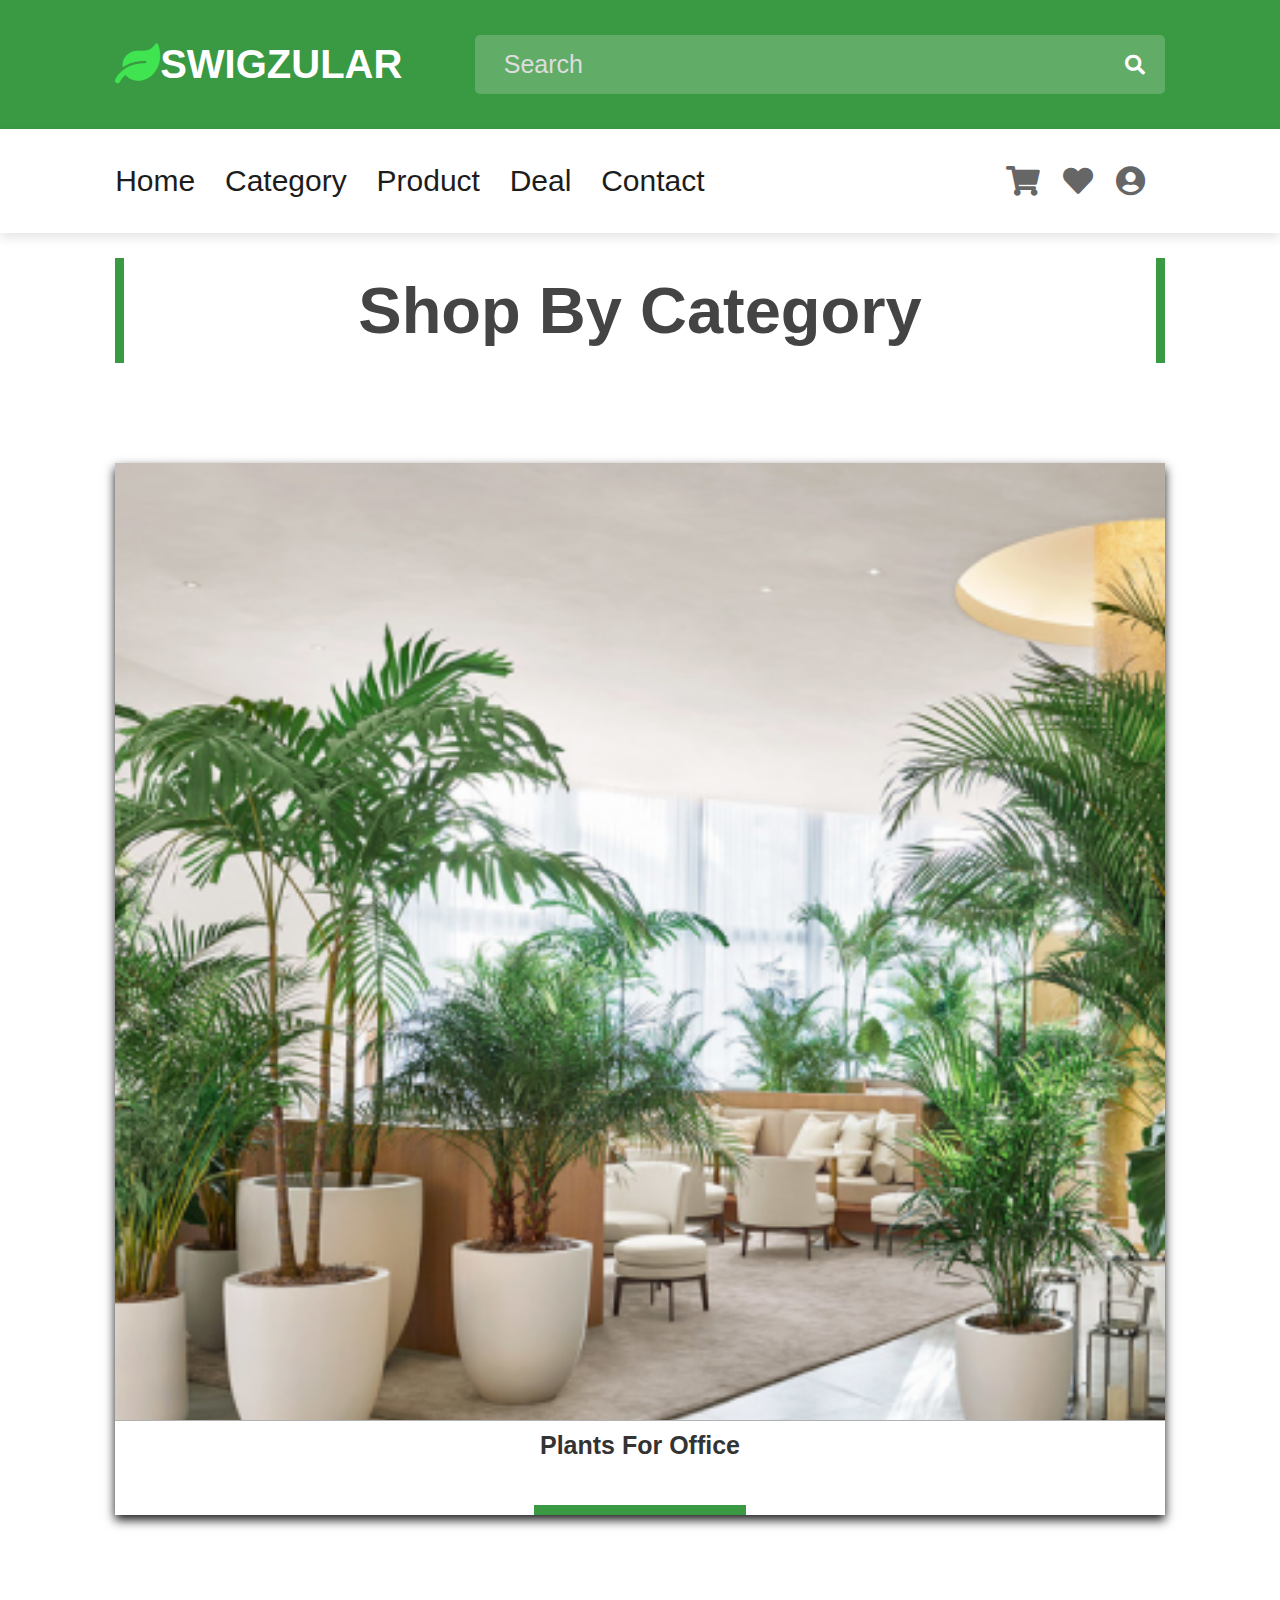
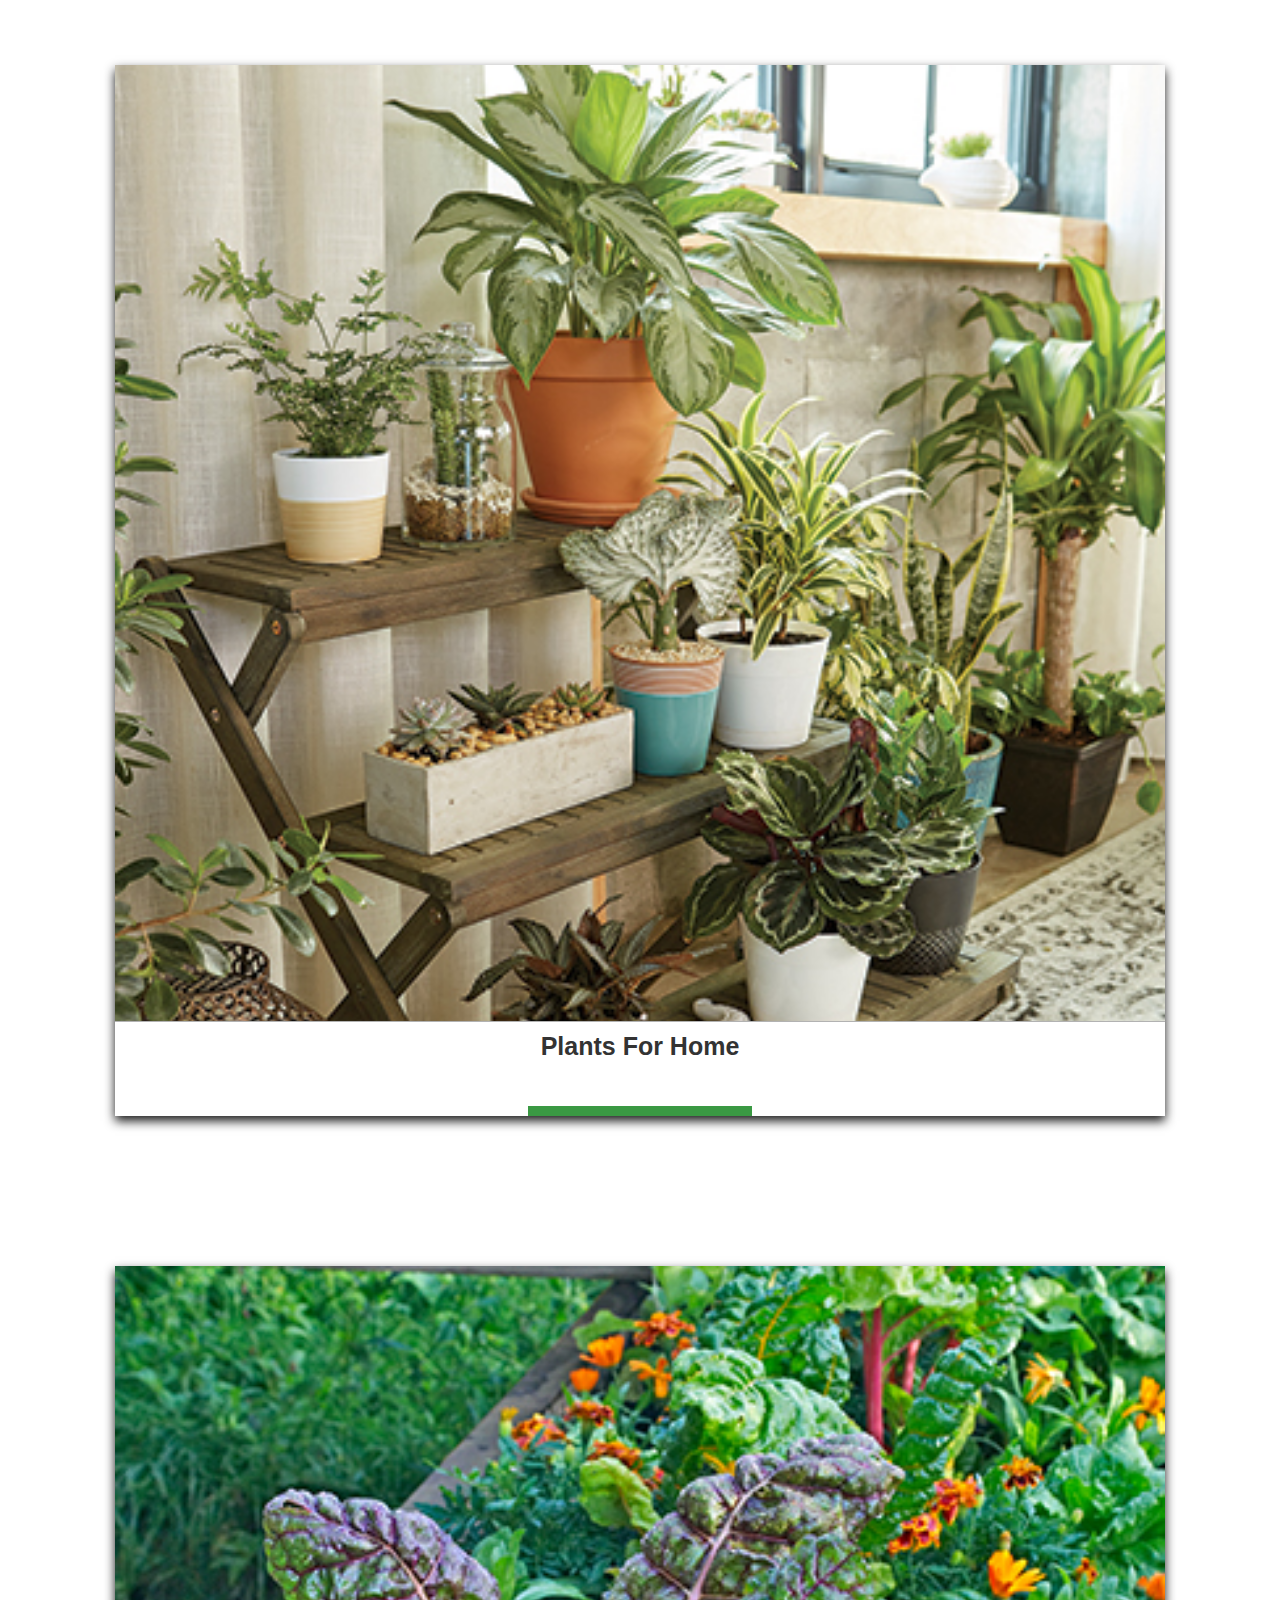
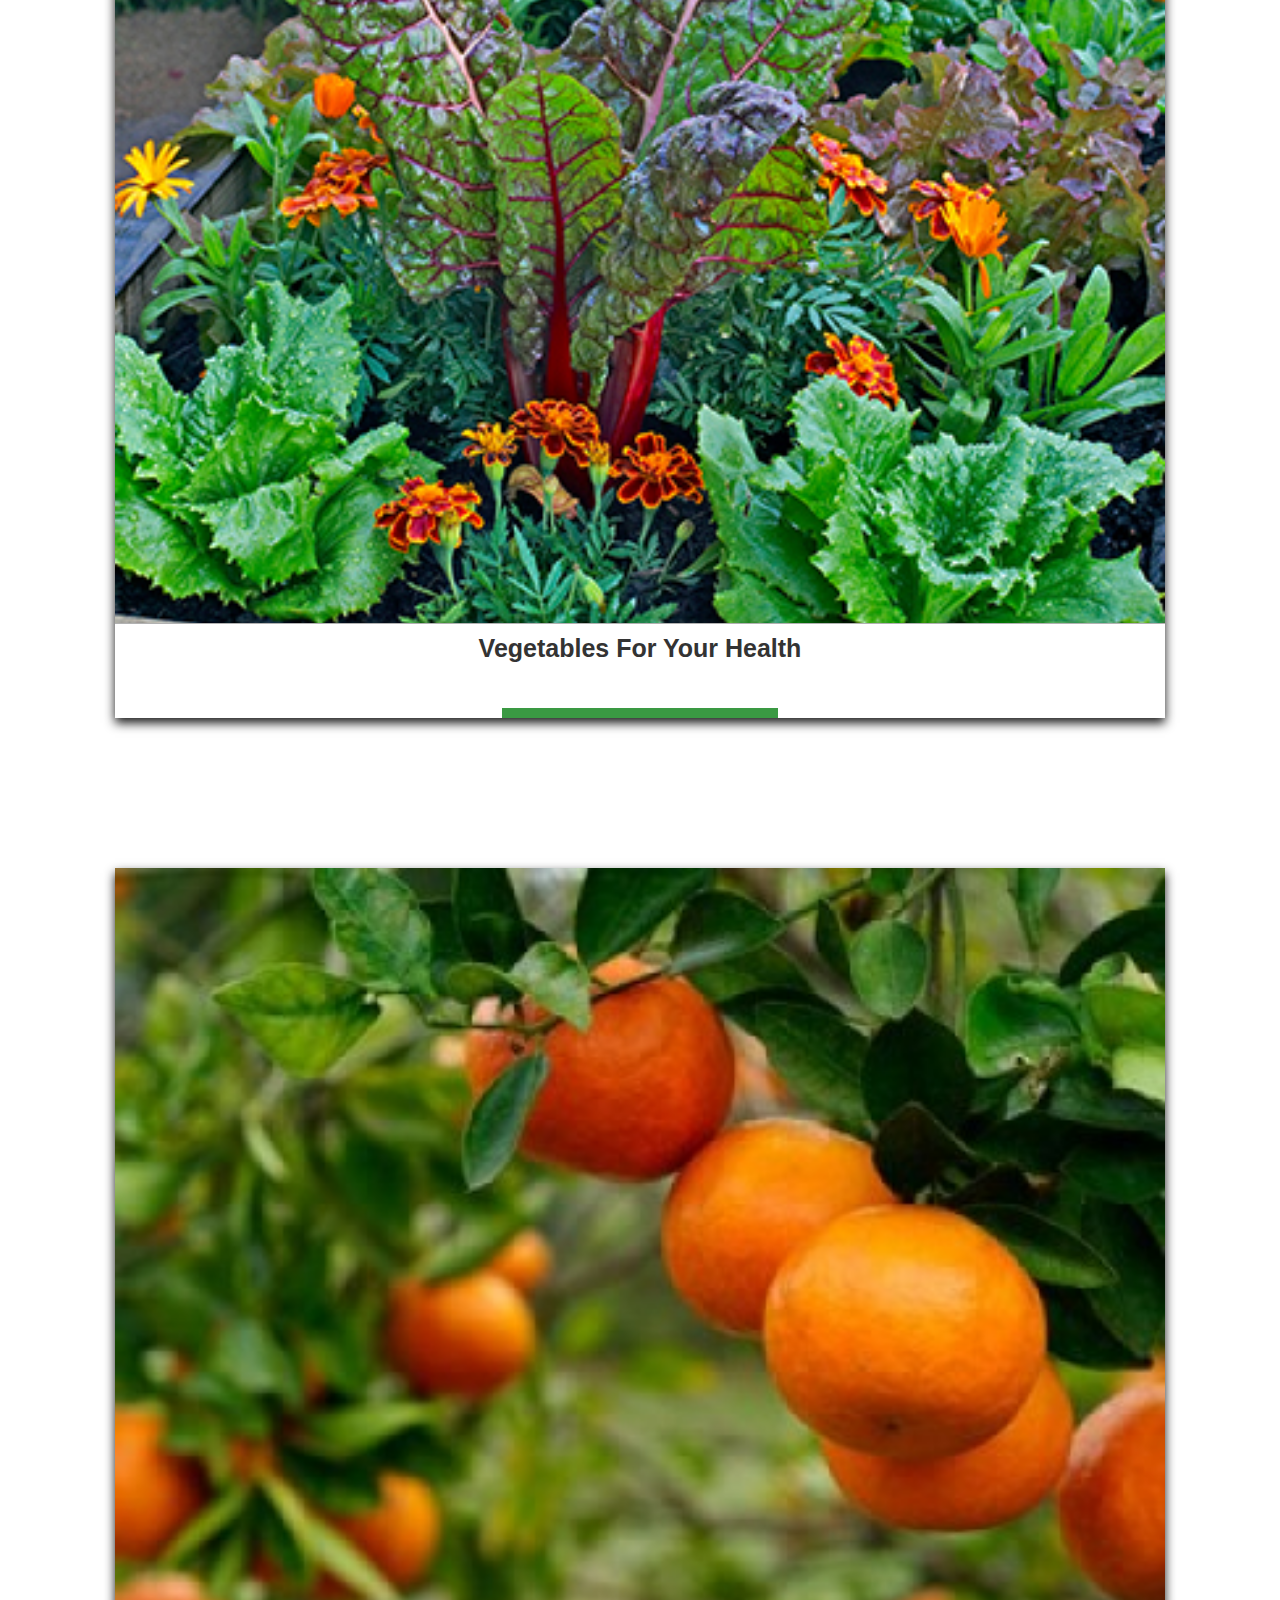
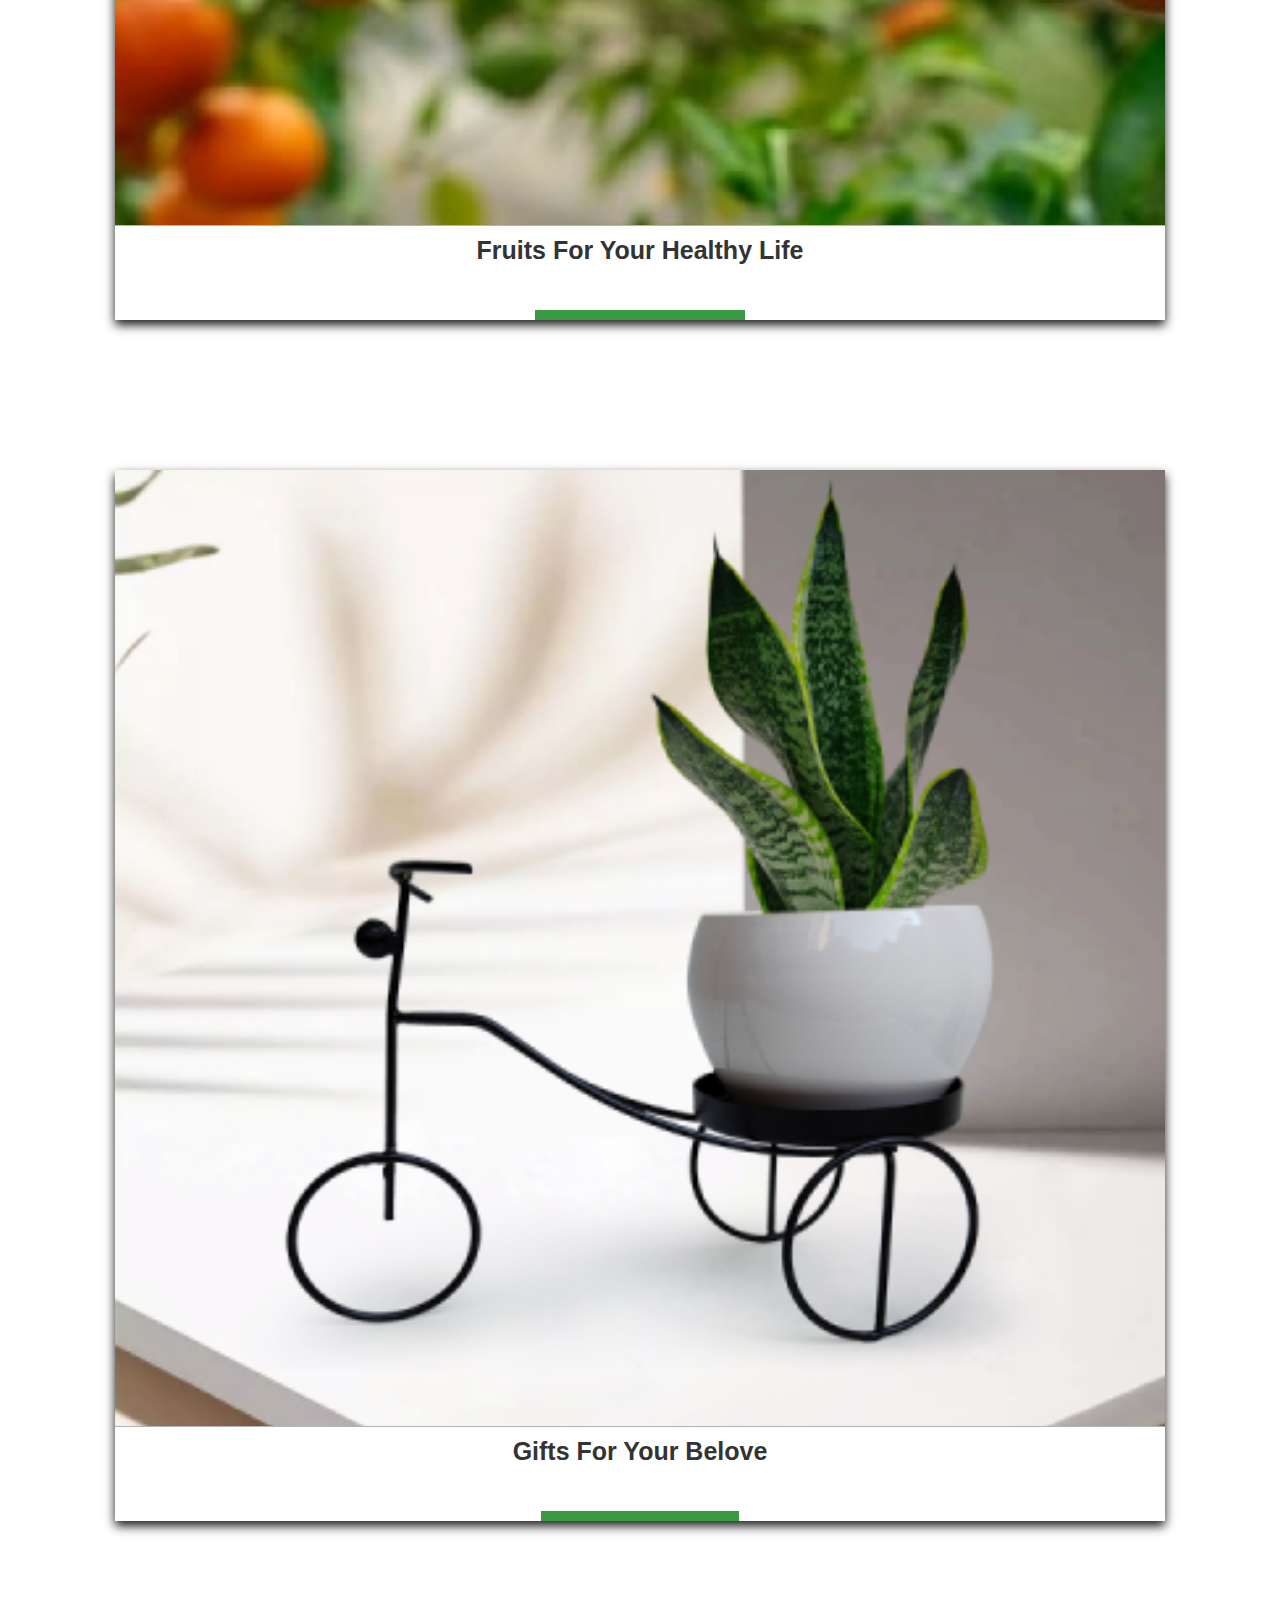
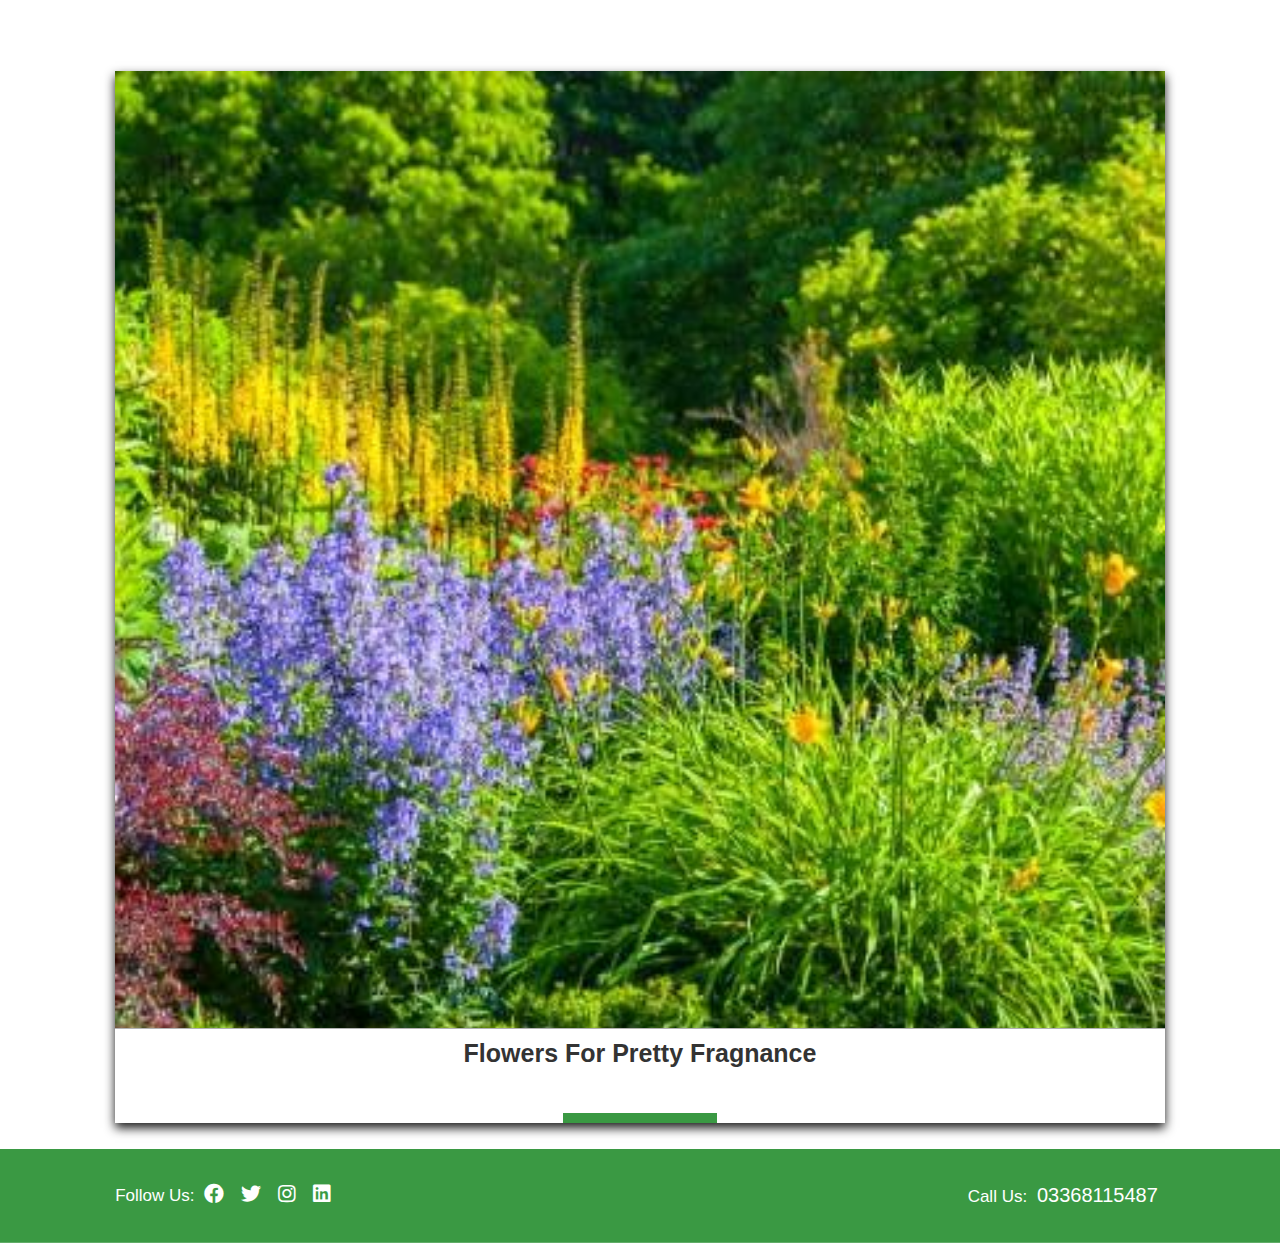
<file: GEENRY!/category.html>
<!DOCTYPE html>
<html lang="en">
  <head>
    <meta charset="UTF-8" />
    <meta name="viewport" content="width=device-width, initial-scale=1.0" />
    <title>GREENRY | Home</title>
    <link
      rel="stylesheet"
      href="https://unpkg.com/swiper/swiper-bundle.min.css"
    />

    <link rel="stylesheet" href="https://cdnjs.cloudflare.com/ajax/libs/font-awesome/5.15.3/css/all.min.css">
    <link rel="stylesheet" href="style.css" />
  </head>
  <body>
    <header>
      

      <div class="header-2">
        <a href="#" class="logo"><i class="fas fa-leaf"></i>SWIGZULAR</a>

        <form action="" class="search-bar-container">
          <input type="search" id="search-bar" placeholder="  search " />
          <label for="search-bar" class="fas fa-search"></label>
        </form>
      </div>

      <div class="header-3">
        <div id="menu-bar" class="fas fa-bars"></div>

        <nav class="navbar">
          <a href="index.html">home</a>
          <a href="category.html">category</a>
          <a href="product.html">product</a>
          <a href="deal.html">deal</a>
          <a href="contact.html">contact</a>
        </nav>
        <div class="icons">
          <a href="#" class="fas fa-shopping-cart"></a>
          <a href="#" class="fas fa-heart"></a>
          <a href="#" class="fas fa-user-circle"></a>
        </div>
      </div>
    </header>


<!-- catogoy stars from here -->








<section class="category" id="category">
  <h1 class="headin">shop by category</h1>

  <div class="box-container">


<!-- office plant -->
    <div class="box" >
      <img src="cate/office plants.jpg" alt="">
      <div class="content">
        <h3>plants for  office</h3>
        <a href="#" class="btn">office plants</a>
      </div>
    </div>


    <!-- home plant -->
    <div class="box" >
      <img src="cate/home lant 2.jpg" alt="">
      <div class="content">
        <h3>plants for home</h3>
        <a href="#" class="btn">HOME plants</a>
      </div>
    </div>

<!-- vegetables plant -->
    <div class="box" >
      <img src="cate/vegetables.jpg" alt="">
      <div class="content">
        <h3>Vegetables for your health</h3>
        <a href="#" class="btn">Vegetables plants</a>
      </div>
    </div>


<!-- fruits plant -->
    <div class="box" >
      <img src="cate/fruits3.jpg" alt="">
      <div class="content">
        <h3>fruits for your healthy life</h3>
        <a href="#" class="btn">fruits plants</a>
      </div>
    </div>


    <!-- Gifts plant -->
    <div class="box" >
      <img src="cate/gift.jpg.png" alt="">
      <div class="content">
        <h3>Gifts for your belove</h3>
        <a href="#" class="btn">Gifts plants</a>
      </div>
    </div>

<!--  flowers -->
    <div class="box" >
      <img src="cate/flower.jpg" alt="">
      <div class="content">
        <h3>flowers for pretty fragnance</h3>
        <a href="#" class="btn">Flowers</a>
      </div>
    </div>






  </div>
  </section>



<!-- catogory ends from here -->



<br>










<a href="#category" class="scroll-top fas fa-angle-up "></a>

        
    <div class="header-1">
        <div class="share">
          <span>follow us:</span>
          <a href="#" class="fab fa-facebook"></a>
          <a href="#" class="fab fa-twitter"></a>
          <a href="#" class="fab fa-instagram"></a>
          <a href="#" class="fab fa-linkedin"></a>
        </div>

        <div class="call">
          <span>call us:</span>
          <a href="#">03368115487</a>
        </div>
      </div>

    <script src="https://unpkg.com/swiper/swiper-bundle.min.js"></script>

    <script src="script.js"></script>
  </body>
</html>
</file>
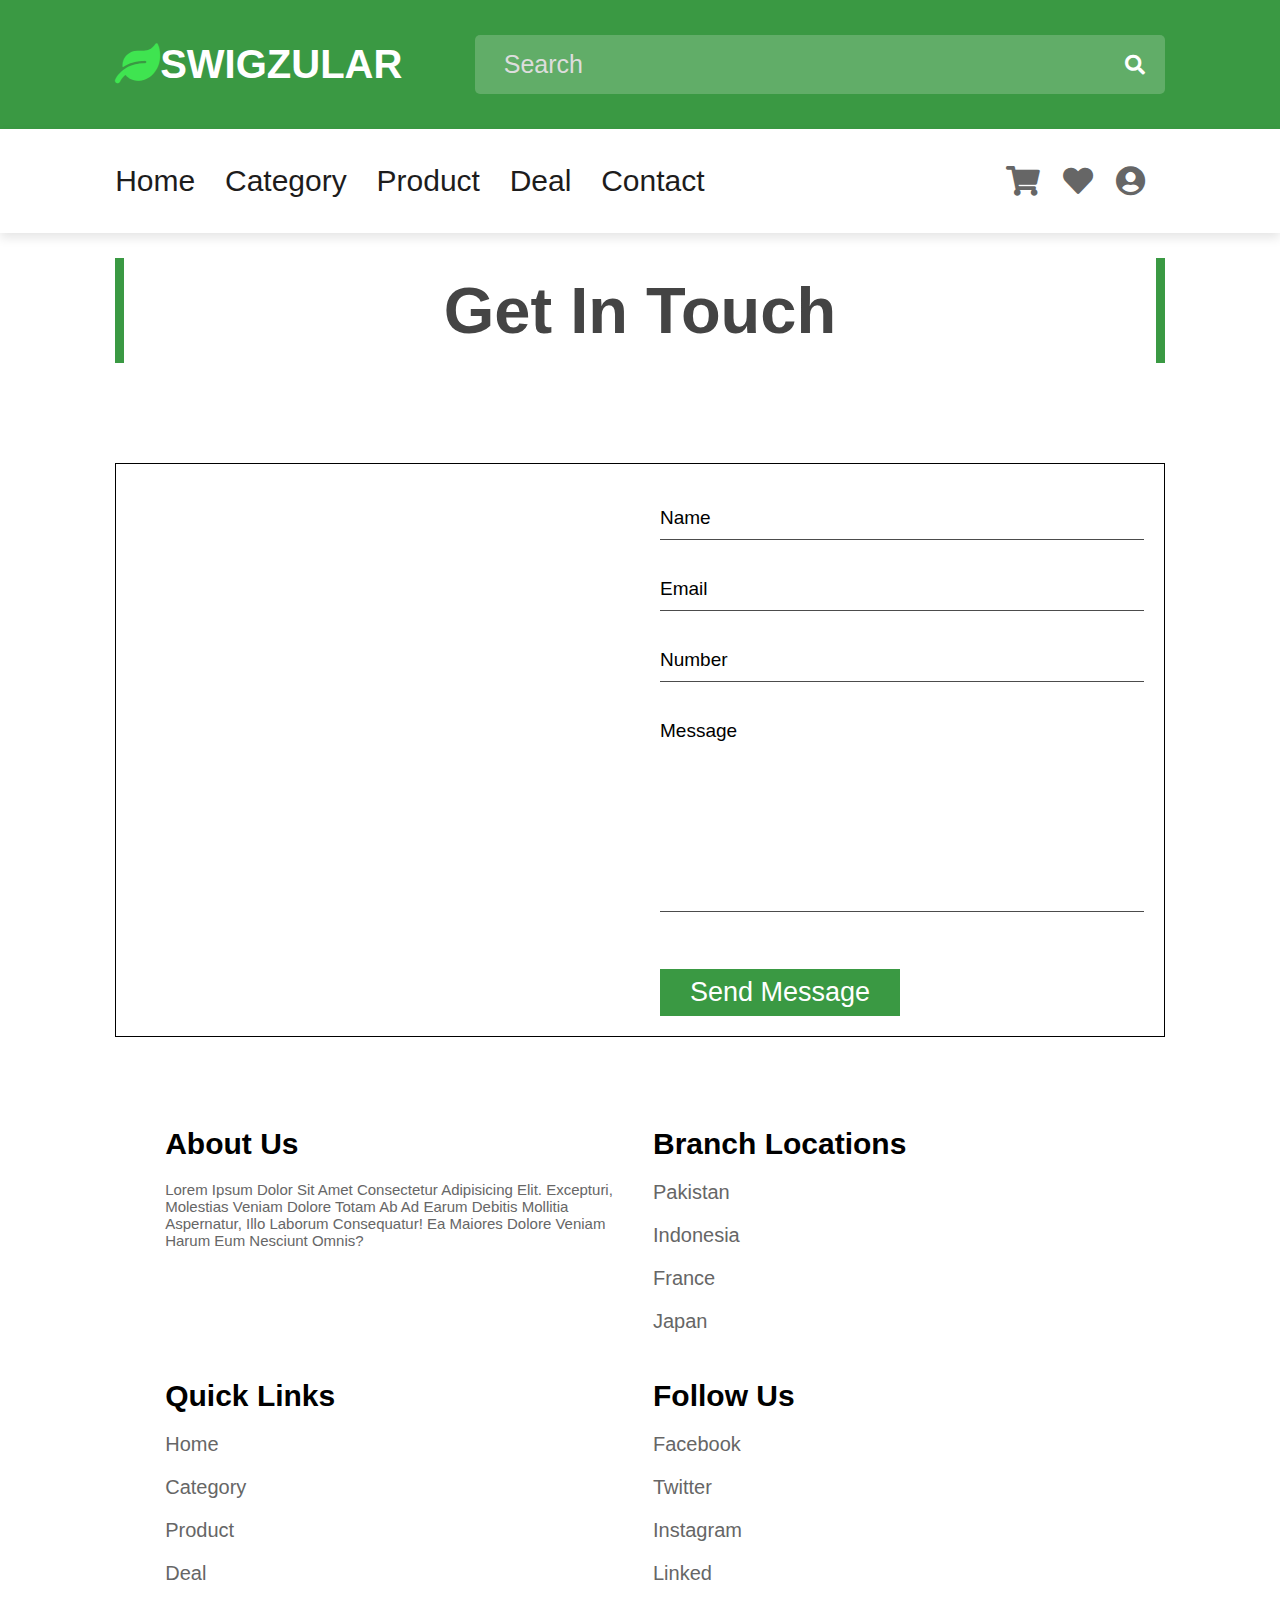
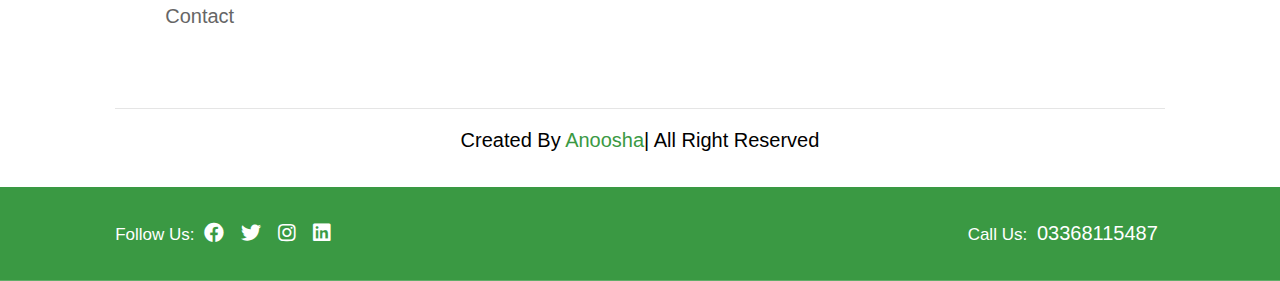
<file: GEENRY!/contact.html>
<!DOCTYPE html>
<html lang="en">
  <head>
    <meta charset="UTF-8" />
    <meta name="viewport" content="width=device-width, initial-scale=1.0" />
    <title>GREENRY | Home</title>
    <link
      rel="stylesheet"
      href="https://unpkg.com/swiper/swiper-bundle.min.css"
    />

    <link rel="stylesheet" href="https://cdnjs.cloudflare.com/ajax/libs/font-awesome/5.15.3/css/all.min.css">
    <link rel="stylesheet" href="style.css" />
  </head>
  <body>
    <header>
      

      <div class="header-2">
        <a href="#" class="logo"><i class="fas fa-leaf"></i>SWIGZULAR</a>

        <form action="" class="search-bar-container">
          <input type="search" id="search-bar" placeholder="  search " />
          <label for="search-bar" class="fas fa-search"></label>
        </form>
      </div>

      <div class="header-3">
        <div id="menu-bar" class="fas fa-bars"></div>

        <nav class="navbar">
          <a href="index.html">home</a>
          <a href="category.html">category</a>
          <a href="product.html">product</a>
          <a href="deal.html">deal</a>
          <a href="contact.html">contact</a>
        </nav>
        <div class="icons">
          <a href="#" class="fas fa-shopping-cart"></a>
          <a href="#" class="fas fa-heart"></a>
          <a href="#" class="fas fa-user-circle"></a>
        </div>
      </div>
    </header>




<section class="contact" id="contact">
  <h1 class="headin">Get in touch</h1>
  <div class="row">
    <iframe class="map"  src="https://www.google.com/maps/embed?pb=!1m18!1m12!1m3!1d3618.274523066574!2d67.0669764898954!3d24.92271624285543!2m3!1f0!2f0!3f0!3m2!1i1024!2i768!4f13.1!3m3!1m2!1s0x3eb33f1555990c57%3A0x1f940ed16eae1dc3!2sBlock%2019%20Dastagir%20Block%209%20Gulberg%20Town%2C%20Karachi%2C%20Karachi%20City%2C%20Sindh%2C%20Pakistan!5e0!3m2!1sen!2s!4v1693750183727!5m2!1sen!2s"  allowfullscreen="" loading="lazy" ></iframe>

    <form action="">

      <div class="inputbox">
        <input type="text" required>
        <label>name</label>

      </div>
      <div class="inputbox">
        <input type="email" required>
        <label>email</label>
        
      </div>

      <div class="inputbox">
        <input type="number" required>
        <label>number</label>
        
      </div>
      
      <div class="inputbox">
        <textarea required name="" id="" cols="30" rows="10"></textarea>
        <label>message</label>
        
      </div>

      <input type="submit" name=""  value="send message"  class=" btn">
      







    </form>



  </div>
</section>



<section class="footer">

  <div class="box-container">

    <div class="box">
      <h3>About us</h3>
      <p>Lorem ipsum dolor sit amet consectetur adipisicing elit. Excepturi, molestias veniam dolore totam ab ad earum debitis mollitia aspernatur, illo laborum consequatur! Ea maiores dolore veniam harum eum nesciunt omnis?</p>
    </div>
    <div class="box">
      <h3>branch locations</h3>
      <a href="#">pakistan</a>
      <a href="#">Indonesia</a>
      <a href="#">france</a>
      <a href="#">japan</a>
    </div>
    <div class="box">
      <h3>quick links</h3>
      <a href="#">home</a>
      <a href="#">category</a>
      <a href="#">product</a>
      <a href="#">deal</a>
      <a href="#">contact</a>
    </div>
    <div class="box">
      <h3>follow us </h3>
      <a href="#">facebook</a>
      <a href="#">twitter</a>
      <a href="#">instagram</a>
      <a href="#">linked</a>

    </div>

  </div>
  <h1 class="credit">created by <span>Anoosha</span>| all right reserved</h1>

</section>




<a href="#contact" class="scroll-top fas fa-angle-up "></a>


        
    <div class="header-1">
        <div class="share">
          <span>follow us:</span>
          <a href="#" class="fab fa-facebook"></a>
          <a href="#" class="fab fa-twitter"></a>
          <a href="#" class="fab fa-instagram"></a>
          <a href="#" class="fab fa-linkedin"></a>
        </div>

        <div class="call">
          <span>call us:</span>
          <a href="#">03368115487</a>
        </div>
      </div>

    <script src="https://unpkg.com/swiper/swiper-bundle.min.js"></script>

    <script src="script.js"></script>
  </body>
</html>
</file>
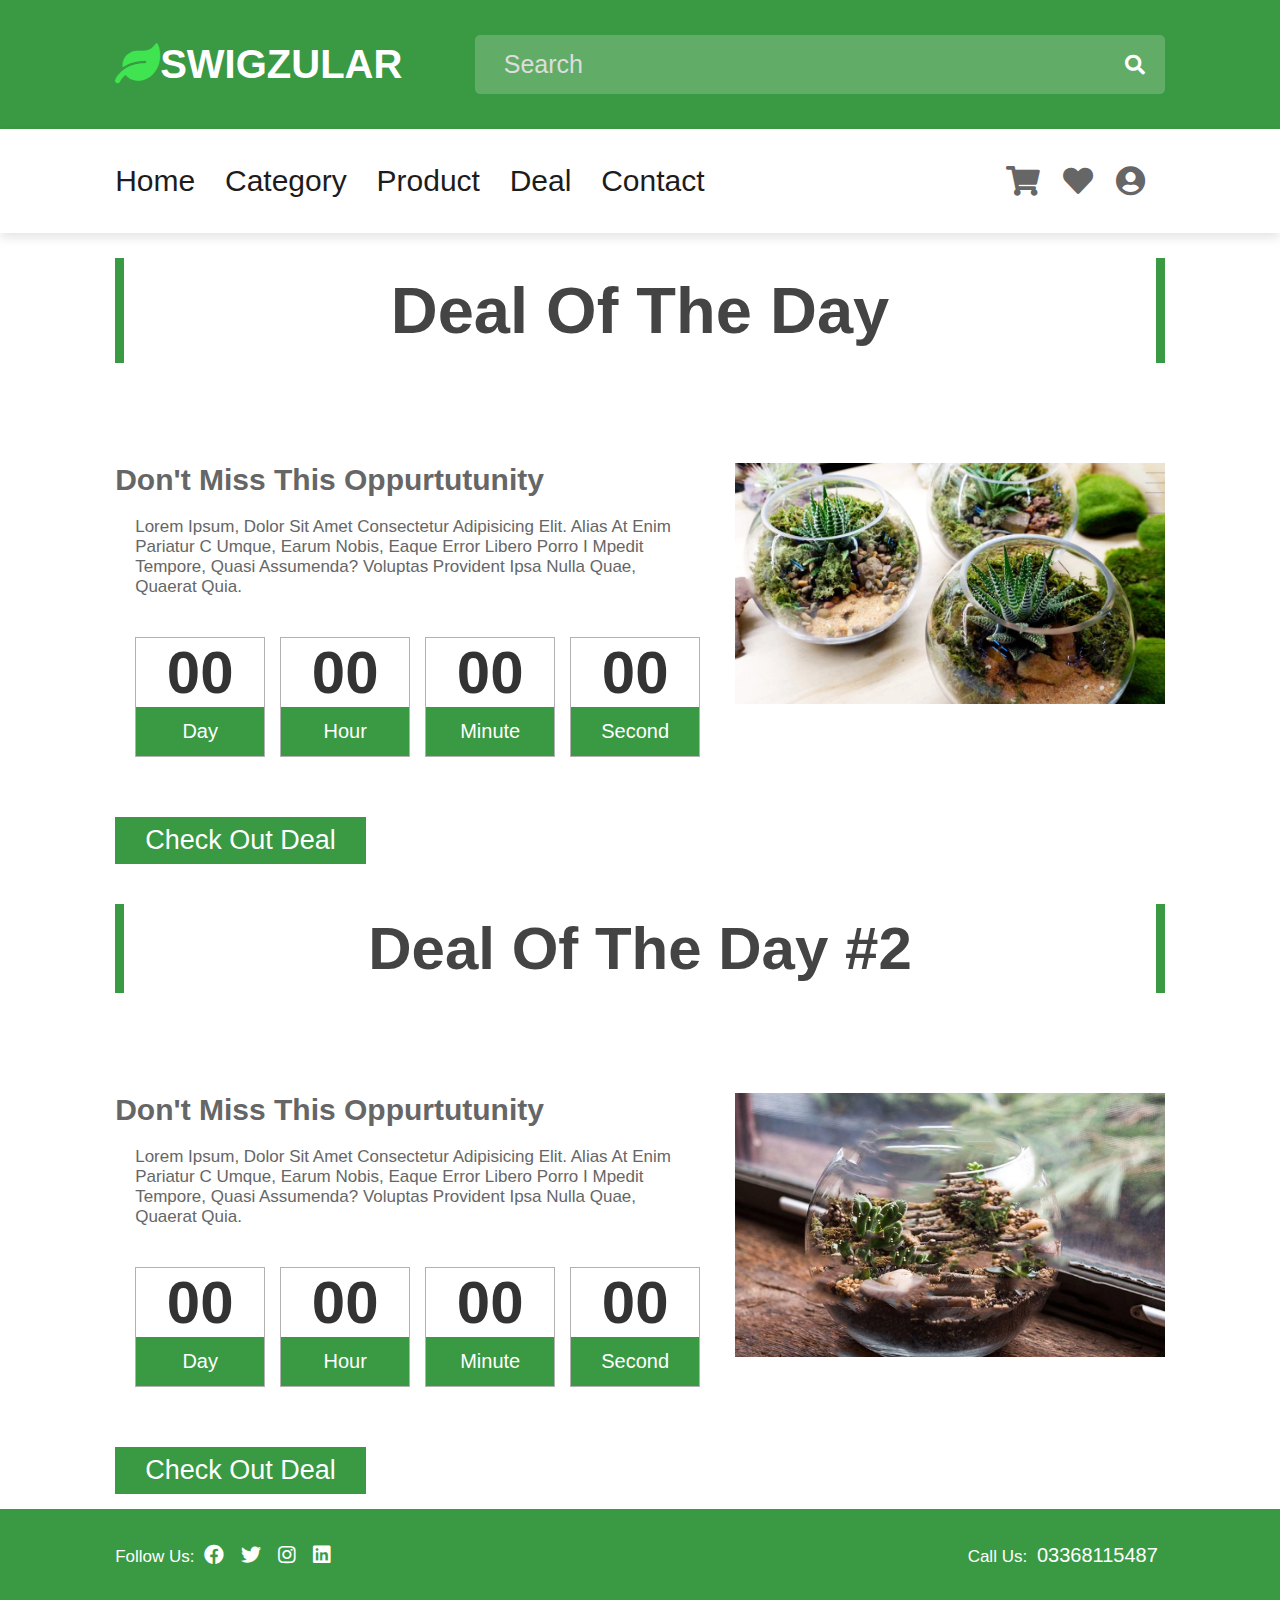
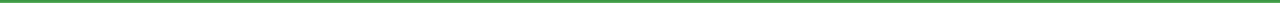
<file: GEENRY!/deal.html>
<!DOCTYPE html>
<html lang="en">
  <head>
    <meta charset="UTF-8" />
    <meta name="viewport" content="width=device-width, initial-scale=1.0" />
    <title>GREENRY | Home</title>
    <link
      rel="stylesheet"
      href="https://unpkg.com/swiper/swiper-bundle.min.css"
    />

    <link rel="stylesheet" href="https://cdnjs.cloudflare.com/ajax/libs/font-awesome/5.15.3/css/all.min.css">
    <link rel="stylesheet" href="style.css" />
  </head>
  <body>
    <header>
      

      <div class="header-2">
        <a href="#" class="logo"><i class="fas fa-leaf"></i>SWIGZULAR</a>

        <form action="" class="search-bar-container">
          <input type="search" id="search-bar" placeholder="  search " />
          <label for="search-bar" class="fas fa-search"></label>
        </form>
      </div>

      <div class="header-3">
        <div id="menu-bar" class="fas fa-bars"></div>

        <nav class="navbar">
          <a href="index.html">home</a>
          <a href="category.html">category</a>
          <a href="product.html">product</a>
          <a href="deal.html">deal</a>
          <a href="contact.html">contact</a>
        </nav>
        <div class="icons">
          <a href="#" class="fas fa-shopping-cart"></a>
          <a href="#" class="fas fa-heart"></a>
          <a href="#" class="fas fa-user-circle"></a>
        </div>
      </div>
    </header>
    

      <section  class="deal" id="deal">
        <h1 class="headin">deal of the day </h1>
        <div class="row">
          <div class="content">
            <h3 class="title">don't miss this oppurtutunity</h3>
            <p>Lorem ipsum, dolor sit amet consectetur
               adipisicing elit. Alias at enim pariatur c
               umque, earum nobis, eaque error libero porro i
               mpedit tempore, quasi assumenda? Voluptas provident 
               ipsa nulla quae, quaerat quia.</p>
               <div class="count-down">

                <div class="box">
                  <h3 id="day">00</h3>
                  <span>day</span>
                </div>
                <div class="box">
                  <h3 id="hour">00</h3>
                  <span>hour</span>
                </div>
                <div class="box">
                  <h3 id="minute">00</h3>
                  <span>minute</span>
                </div>
                <div class="box">
                  <h3 id="second">00</h3>
                  <span>second</span>
                </div>
               </div>
               <a href="#" class="btn">check out deal</a>
            
              
          </div>
          <div class="image">
            <img src="TIME.jpeg" alt="">
          </div>
        </div>


      </section>


      <!-- deal 2 -->
      <section  class="deal" id="deal">
        <h1 class="heading">deal of the day #2 </h1>
        <div class="row">
          <div class="content">
            <h3 class="title">don't miss this oppurtutunity</h3>
            <p>Lorem ipsum, dolor sit amet consectetur
               adipisicing elit. Alias at enim pariatur c
               umque, earum nobis, eaque error libero porro i
               mpedit tempore, quasi assumenda? Voluptas provident 
               ipsa nulla quae, quaerat quia.</p>
               <div class="count-down" >

                <div class="box">
                  <h3 id="day1">00</h3>
                  <span>day</span>
                </div>
                <div class="box">
                  <h3 id="hour1">00</h3>
                  <span>hour</span>
                </div>
                <div class="box">
                  <h3 id="minute1">00</h3>
                  <span>minute</span>
                </div>
                <div class="box">
                  <h3 id="second1">00</h3>
                  <span>second</span>
                </div>
               </div>
               <a href="#" class="btn">check out deal</a>
               

          </div>
          <div class="image">
            <img src="time1.jpg" alt="">
          </div>
        </div>
      </section>



<!-- deal -->



<a href="#deal" class="scroll-top fas fa-angle-up "></a>
<div class="header-1">
        <div class="share">
          <span>follow us:</span>
          <a href="#" class="fab fa-facebook"></a>
          <a href="#" class="fab fa-twitter"></a>
          <a href="#" class="fab fa-instagram"></a>
          <a href="#" class="fab fa-linkedin"></a>
        </div>

        <div class="call">
          <span>call us:</span>
          <a href="#">03368115487</a>
        </div>
      </div>



    <script src="https://unpkg.com/swiper/swiper-bundle.min.js"></script>

    <script src="script.js"></script>
  </body>
</html>
</file>
<file: GEENRY!/style.css>
:root{
    --green:#3A9943;
}


*{

    font-family: 'Franklin Gothic Medium', 'Arial Narrow', Arial, sans-serif;
    margin: 0; padding: 0;
    box-sizing: border-box;
    text-transform: capitalize;
    outline: none; border: none;
    text-decoration: none;
    transition: all .2s linear;

}

*::selection{
    background: var(--green);
    color: #fff;


}

html{
    font-size: 62.5% ;
    overflow-x: hidden;
    scroll-behavior: smooth;
    scroll-padding-top: 7rem;
}

section{
    padding: 1.5rem 9%;
}

/* of category */
.heading{
    font-size: 6rem;
    text-align: center;
    color:#444;
    padding-left: 1rem;
    border-left: .9rem solid var(--green);
    border-right: .9rem solid var(--green);
    margin-top: 1rem;
    margin-bottom: 10rem;

    padding: 1rem;


}


.btn{
    display: inline-block;
    margin-top: 4rem;
    padding: .8rem 3rem;
    background: var(--green);
    color: #fff;
    font-size: 2.7rem;
    cursor: pointer;
}
.btn:hover{
    background: #eee;
}






.header-1,
.header-2,
.header-3
{
    display: flex;
    align-items: center;
    justify-content: space-between;
    padding: 3.5rem 9%;
    background:var(--green);


}


.header-1{
    border-bottom: .1rem solid rgba(255, 255, 255, .2);


}

.header-3{
    background: #fff;
    box-shadow: 0 .5rem 1rem rgba(0, 0, 0, .1);
    position: relative;
    z-index: 10000 ;
}

.header-1 span{
    font-weight: lighter;
    color: #fff;
    font-size: 1.7rem;
}
.header-1 a{
    padding: 0 .7rem;
    color: #fff;
    font-size: 2rem;
}



.header-1 a:hover{
    color:green;
}

.header-2 .logo{
    font-weight: bolder;
    font-size: 4rem;
    color: #fff;
}




.header-2 .logo  i{
    color: #3fe450;
}
.header-2 .search-bar-container{
    display: flex;
    align-items: center;
    width: 69rem;
    padding: 1.5rem;
    background: rgba(255, 255, 255, .2);
    border-radius: .5rem;
    
}
.header-2 .search-bar-container #search-bar{
    width: 100%;
    background: none ;
    text-transform: none;
    color: #fff;
    font-size: 2.5rem;

}

.header-2 .search-bar-container #search-bar::placeholder{
    text-transform: capitalize;
    color: #ddd;
}

.header-2 .search-bar-container  label{
    color: #fff;
    cursor: pointer;
    font-size: 2rem;
    padding: 0 .5rem;
}

.header-2 .search-bar-container  label:hover{
    color: #3A9943;
}
.header-3 .navbar a{
    color: #1d1c1c;
    font-size: 3rem;
    margin-right: 2.7rem;


}
.header-3 .icons a{
    color: #666;
    font-size: 3rem;
    margin-right: 2rem;
}

.header-3 a:hover{
    color: var(--green);
}

#menu-bar{
    font-size: 3rem;
    color: #666;
    border: .1rem solid #666;
    border-radius:   .5rem;
    padding: .5rem 1.5rem;
    cursor: pointer;
    display:  none;
}




.header-3.active{
    position: fixed;
    top: 0; right: 0; left: 0;

}

.home{
    padding-top: 0;
}

.home .home-slider{
    box-shadow: 0 .5rem 1rem  rgba(0, 0, 0, .1);
    border: .1rem solid rgba(0, 0, 0, .3);
    border-top: 0;

}

.home .home-slider  .box{
    background-size: cover !important;
    background-position:center !important;
    min-height: 60rem;
    position: relative;

}

.home .home-slider  .box .content{
    position: absolute;
    top: 50%; left: 5%;
    transform: translateY(-50%);
    max-width: 50rem;

}

.home .home-slider  .box .content span{
    font-size: 3rem;
    color: #444;
}

.home .home-slider  .box .content h3{
    font-size: 6rem;
    color: #333;
    padding: .5rem 0;
}
.swiper-slide{
    opacity: 0;
}

.swiper-slide-active  {
    opacity: 100;
}

.banner-container{
    display: flex;
    flex-wrap: wrap;
    gap: 1.5rem;
}



.banner-container .banner{
    flex: 1 1 40rem;
    height: 40rem;
    border: .1rem solid rgba(0, 0, 0, .3);
    box-shadow: 0 .5rem 1rem rgba(0, 0, 0, .1);
    overflow: hidden;
    position: relative ;

}



.banner-container .banner .content{

    position: absolute;
    top: 50%; left: 4%;
    transform: translateY(-50%);
    



}
.banner-container .banner  img{
    height: 100%;
    width: 100%;
    object-fit: cover;
}

.banner-container .banner  span{
    color: #333;
    font-size: 3rem;
}
.banner-container .banner  h3{
    color:#000;
    font-size: 5rem;
}


.banner-container .banner:hover  img{
    transform: scale(1.2);
}



.category .box-container{
    display: flex;
    flex-wrap: wrap;
    gap: 15rem;

}

.category .box-container  .box{
    position: relative;
    flex: 1 1 50rem;
    height: 40%;
    overflow: hidden;

    box-shadow: 0 .5rem 1rem rgba(0, 0, 0, .9);
}


.category .box-container  .box img{
    height: 100%;
    width: 100%;
    object-fit: cover;
    
}

.category .box-container  .box .content{
    position: absolute;
    bottom: -5.5rem;
    background: #fff;
    border-top: .1rem solid rgba(0, 0, 0, .3);
    text-align: center;
    padding: .5rem 0;
    width: 100%;
}
.category .box-container  .box:hover .content{
    bottom: 0;
    
}

.category .box-container  .box:hover img{
    transform: scale(1.2); /* my idea */

}

.category .box-container  .box h3{
    color: #333;
    font-size: 2.5rem;
    padding: .5rem 0;
}

.category .box-container  .box .content .btn{
    margin-bottom: 1.3rem;
}




/* product h1 css */


 .headin{

    position: relative;
    font-size: 6.5rem;
    color: #444;
    border-left: .9rem solid var(--green);
    border-right: .9rem solid var(--green);
    margin-top: 1rem;
    margin-bottom: 10rem;
    padding-left:1rem;
    text-align: center;
    padding: 1.5rem;

}

.headin::before{
    content:"";
    display: block;
    position: absolute;
    left: 0; right: 0;
    top: 0; bottom: 0;
    background:  hsl(128, 57%, 41%);
    transform:scaleX(0);
    transition: transform 0.3s  ease;
    z-index: -1;
}
.headin:hover::before{
    transform: scaleX(1);

}
/* product h1 css ends*/



.product .box-cantainer{
    display: flex;
    flex-wrap: wrap;
    gap:  5rem;
    

}

.product .box-cantainer .box{
    flex:1 1 49rem;
    border: .1rem solid rgba(0, 0, 0, .3);
    box-shadow: 0 .5rem 1rem rgba(0, 0, 0, .1);
    text-align: center;
    position: relative;
    overflow: hidden;
    
}

.product .box-cantainer .box img {
    
    height: 50rem;
    width: 100%;
    border-bottom: .1rem solid rgba(0, 0, 0, .3);
    object-fit: cover;

    

}

.product .box-cantainer .box .discount{
        position: absolute;
        top: 1rem; left: 1rem;
        background: rgba(0, 255, 0, .1);
        font-size: 2rem;
        color:var(--green);
        padding: .5rem 1rem;
    }



.product .box-cantainer .box .icons{
    position: absolute;
    top: 1rem; right: -8rem;
    display: flex;
    flex-flow: column;
    background: #fff;
    border-radius: 5rem;
    padding: .5rem;
    box-shadow: 0 .5rem 1rem rgba(0, 0, 0, .1);
}
.product .box-cantainer .box:hover .icons{
    right: 1rem;
}

.product .box-cantainer .box .icons a{
    height:4rem ;
    width: 4rem;
    line-height: 4rem;
    font-size: 1.5rem;
    color: #333;
    border-radius: 5rem;
    margin: .1rem;
}


.product .box-cantainer .box .icons a:hover{
    color: #fff;
    background: var(--green);
}

.product .box-cantainer .box h3{
    color: #333;
    font-size: 2.5rem;
    padding: 1rem 0;
}

.product .box-cantainer .box .stars i{
    color: gold;
    font-size: 2rem;

}
.product .box-cantainer .box .quantity {
    padding: 1rem 0;
}

.product .box-cantainer .box .quantity span{
    font-size: 2rem;
}

.product .box-cantainer .box .quantity input{
    font-size: 2rem;
    padding: .5rem;
    text-align: center;
    background: rgba(0, 0, 0, .1);
}

.product .box-cantainer .box .price{
    font-weight: bolder;
    color: var(--green);
    font-size: 2rem;
}
.product .box-cantainer .box .price span {
    text-decoration: line-through;
    color: #999;
    font-size: 1.5rem;
}

.product .box-cantainer .box .btn{
    display: block;
    margin: 2rem;
}




.icons-container{
    display: flex;
    flex-wrap: wrap;
    gap: 2rem;

}

.icons-container .icon{
    padding: 2rem;
    display: flex;
    align-items: center;
    flex: 1 1 25rem;
}

.icons-container .icon .content{
    padding-left: 2rem;

}
.icons-container .icon .content h3{
    font-size: 2rem;
    color: var(--green);
}


.icons-container .icon .content p{
    font-size: 1.5rem;
    color: #666;
}









.deal .row{
    display: flex;
    flex-wrap: wrap;
    gap: 1.5rem;

}
.deal .row .image{
    flex: 1 1 40rem;
    
}
.deal .row .image img{
    width: 100%;

}

.deal .row .content{
    flex: 1 1 40rem;
}
.deal .row .content .title{
    font-size: 3rem;
    color: #666;

}

.deal .row .content p{

    font-size: 1.7rem;
    color: #666;
    padding: 2rem ;

}
.deal .row .content .count-down{
    margin: 2rem;
    display: flex;
    gap: 1.5rem;
}


.deal .row .content .count-down .box{

    width: 13rem;
    height: 12rem;
    text-align: center;
    border: .1rem solid rgba(0, 0, 0, .3);

}



.deal .row .content .count-down .box h3{
    font-size: 6rem;
    color: #333;
    
}

.deal .row .content .count-down  .box span{

    font-size: 2rem;
    color: #fff;
    color: 3000;
    display: block;
    background: var(--green)  ;
    padding: 1.3rem;
}


.contact .row{
    display: flex;
    flex-wrap: wrap;
    border: .1rem solid black;
    
}


.contact .row .map{
    width: 100%;
    flex: 1 1 40rem;
}

.contact .row form {
    padding: 2rem;
    flex: 1 1 40rem;
    
}


.contact .row form  .inputbox{
    position: relative;

}


.contact .row form  .inputbox input, .contact .row form  .inputbox textarea{
    width: 100%;
    border-bottom:.1rem solid rgba(0, 0, 0, .7);
    padding: 1rem 0;
    margin: 1.5rem 0;
    font-size:  1.7rem;
    text-transform: none;
    color: #333;

}

.contact .row form  .inputbox textarea{
    resize: none;
    height: 20rem;
}



.contact .row form  .inputbox input:focus,
 .contact .row form  .inputbox textarea:focus{
    border-color: var(--green);
    background-color: lightgray;
 }

 .contact .row form  .inputbox label{
    position: absolute;
    top: 2.3rem; left: 0;
    font-size: 1.9rem;
 }


 .contact .row form  .inputbox input:focus ~ label,
 .contact .row form  .inputbox textarea:focus  ~ label,
 .contact .row form  .inputbox input:valid ~ label,
 .contact .row form  .inputbox textarea:valid  ~ label{
    top:-.1rem ;
    font-size: 1.5rem;
    color: #666;
 
 }


 .footer .box-container{
    padding: 5rem;
    display: flex;
    flex-wrap: wrap;
    gap: 2.6rem;
 }

 .footer .box-container .box{
    flex: 1 1 40rem;
 }


.footer .box-container .box h3{
    color: #000;
    font-size: 3rem;
    padding:1rem 0 ;
}



.footer .box-container .box P{
    color: #666;
    font-size:  1.5rem;
    padding:1rem 0 ;}




.footer .box-container .box a{
        display: block;
        color: #666;
        font-size: 2rem;
        padding:1rem 0 ;
    }

.footer .box-container .box a:hover{
    text-decoration: underline;
    color:var(--green);
}    

.footer .credit{
    font-size:2rem;
    padding: 2rem 1rem ;
    margin-top: 2rem;
    border-top: .1rem solid rgba(0, 0, 0, .1);
    text-align: center;
    font-weight: normal;

}
.footer .credit span{
    color: var(--green);
}

.scroll-top{
    position: fixed;
    bottom: 7.5rem;right: 2rem;
    z-index: 1000;
    font-size:3.5rem;
    background: rgba(0, 255, 0, .1);
    color: var(--green);
    border-radius: .5rem;
    border:.1rem solid rgba(0, 0, 0, .1);
    padding: .5rem 1.5rem;
    display: none;
}

.scroll-top:hover{
    background: var(--green);
    color: #fff;
}
/* media  queries */
@media (max-width:1200px) {
    
html{
    font-size: 50% ;
}
}

@media (max-width:991px){
.header-1,
.header-2,
.header-3{
    padding: 2rem;

}
section{
    padding: 1.5rem;
}




}
@media (max-width:768px){

    #menu-bar{
        display: inline;
     
    }
    .header-3 .navbar{
        position: absolute;
        top: 100%; left: 0; right: 0;
        background: #eee;
        padding: 1rem 2rem;
        border-top: .1rem solid #000;
        clip-path: polygon(0 0, 100% 0, 100% 0, 0  0);
 
    }

.header-3 .navbar.active{
    clip-path: polygon(0  0, 100% 0, 100% 100%, 0% 100%)  ;

}


    .header-3 .navbar a{
        display: block;
        margin: 1.5rem 0;
        padding: 1.5rem;
        border-radius:.5rem; 
        border: .1rem solid rgba(0, 0, 0, .3);
        background: #fff;
        text-align: center;
    }
    .header-2{
        flex-flow:column;
    }
    .header-2 .search-bar-container{

        width: 100%;
        margin-top:2rem; 
    }
.home .home-slider .box{
    background-position: right !important;
    z-index: 0;


}
.home .home-slider .box::before{
    content: "";
    position: absolute;
    top: 0; left: 0;
    height: 100%;
    width: 100%;
    z-index: -1;
    background: rgba(255, 255, 255, 0.7);
}

.home .home-slider .box  .content h3{
    font-size:4.5rem ;
}

}

@media (max-width:450px) {
    
    html{
        font-size: 50% ;
    }
     .header-1{
        display: none;
     }

     .deal .row .content .count-down .box{
        width: 7rem;
     }
     .deal .row .content .count-down .box h3{
        font-size: 3rem;
        padding: 35rem 0;

     .deal .row .content .count-down .box span{
        font-size: 1.5rem;
     }
    }
}
</file>
